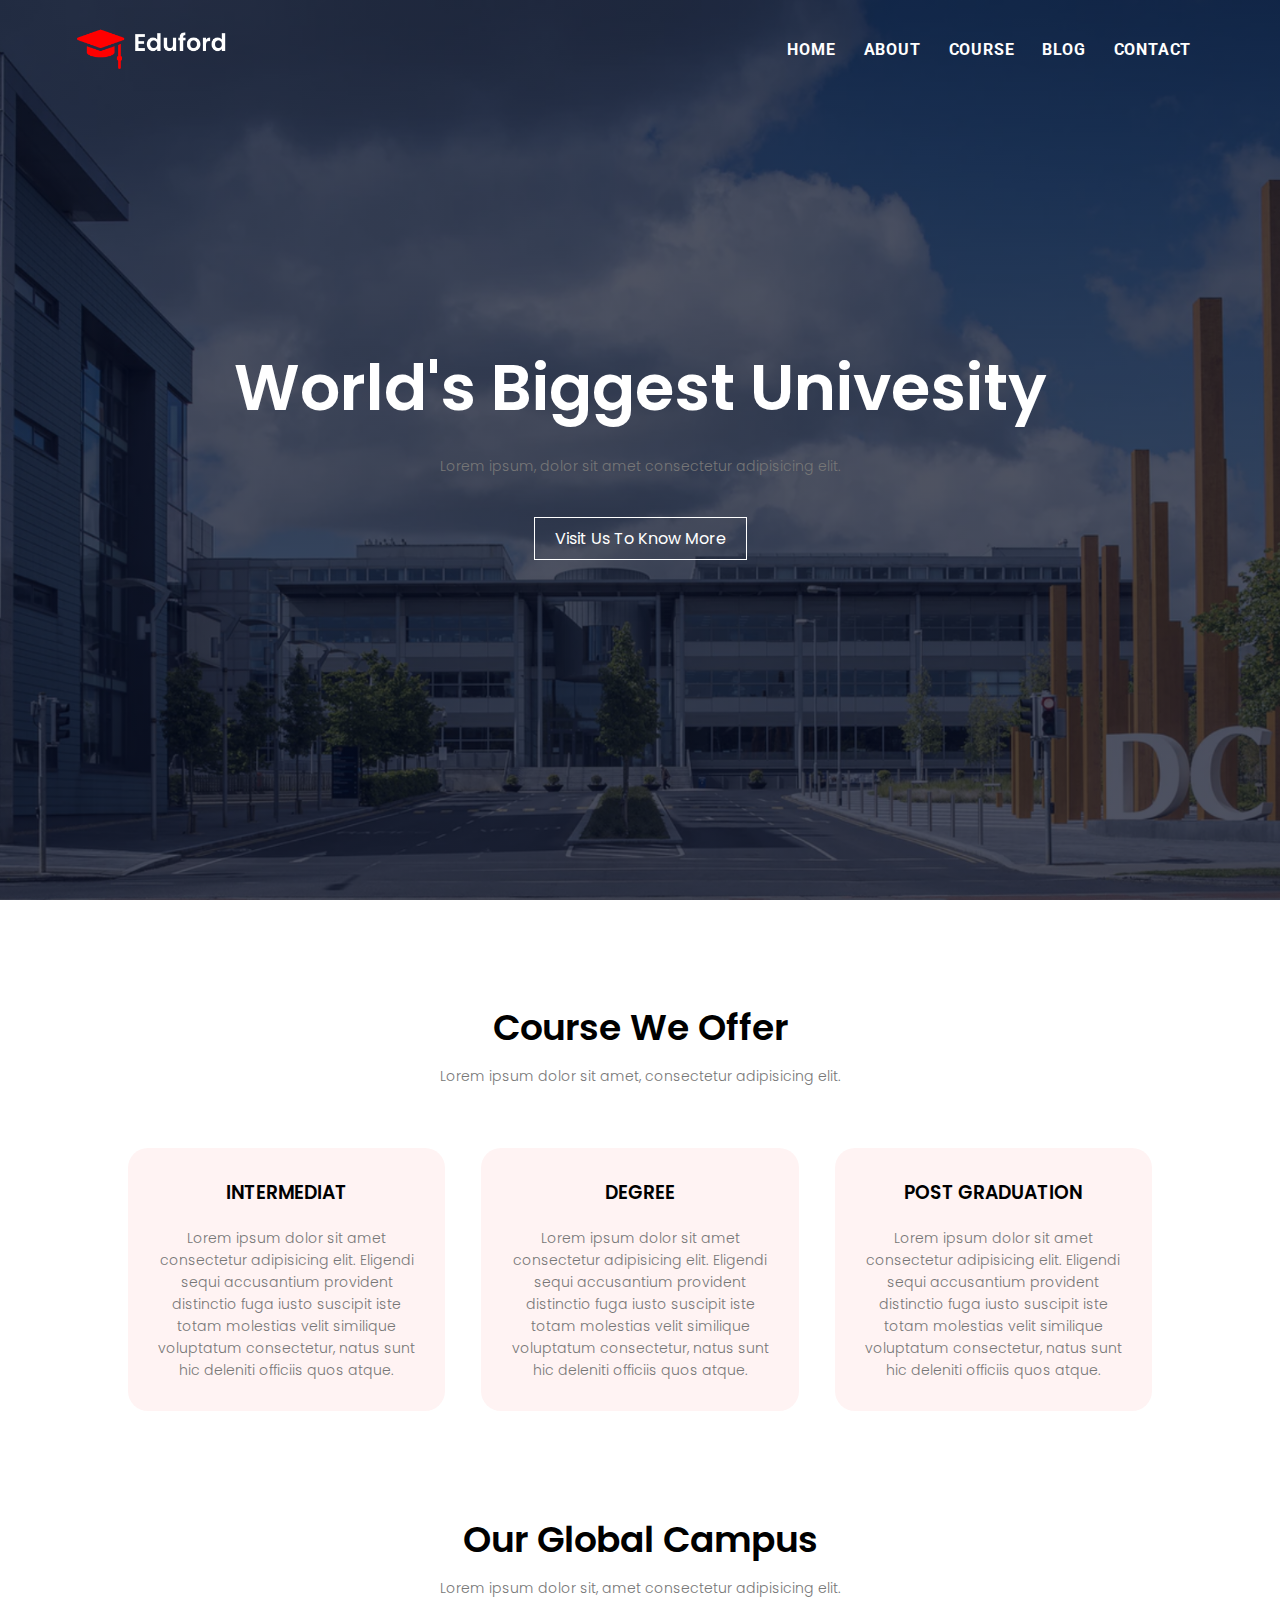
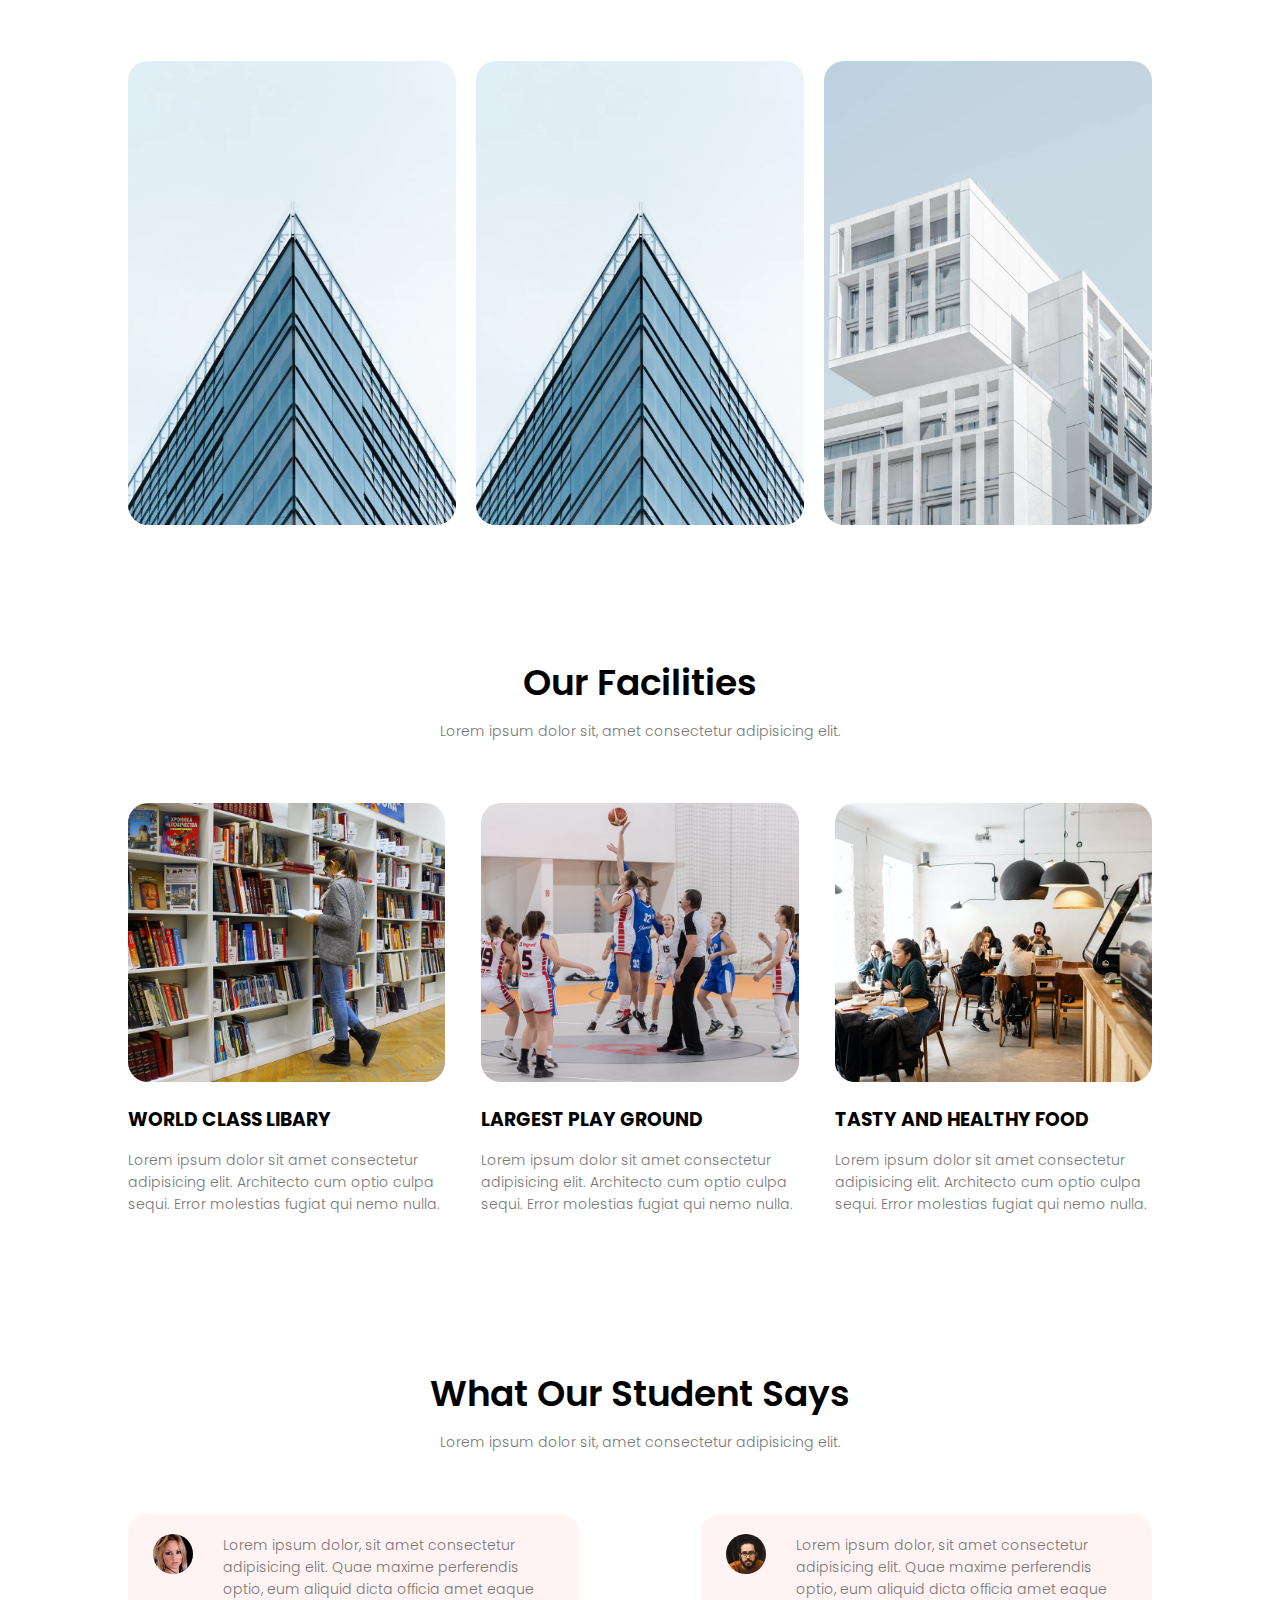
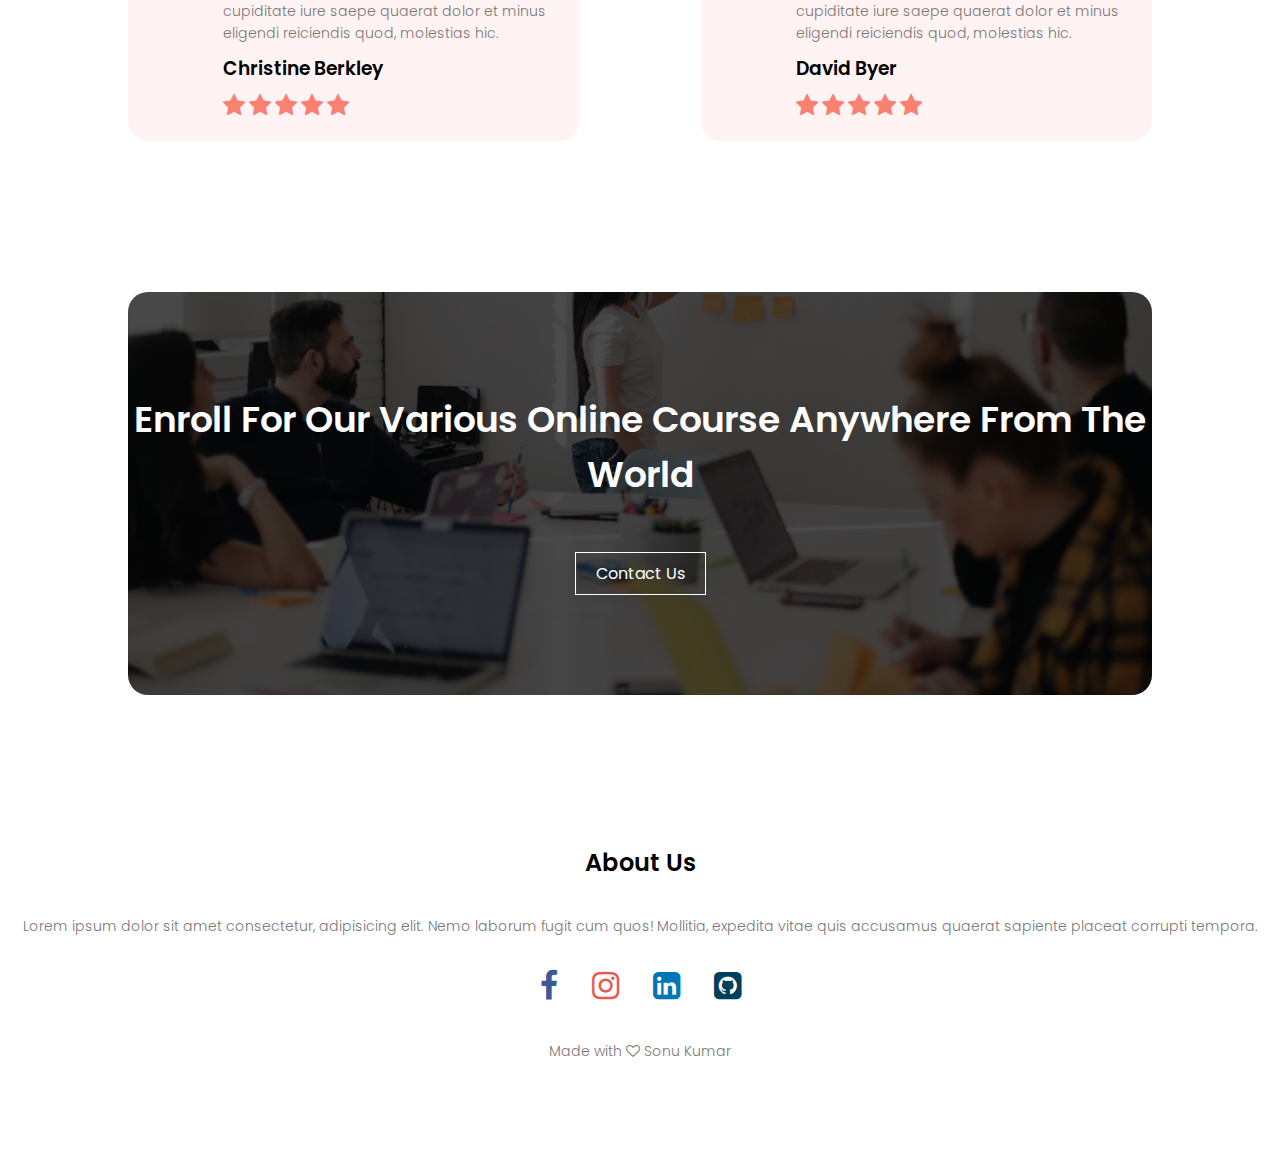
<file: index.html>
<!DOCTYPE html>
<html lang="en">

<head>
    <meta charset="UTF-8">
    <meta http-equiv="X-UA-Compatible" content="IE=edge">
    <meta name="viewport" content="width=device-width, initial-scale=1.0">
    <title>Univesity Website</title>
    <link rel="stylesheet" type="text/css" href="css/style.css">
    <link rel="stylesheet" href="https://cdnjs.cloudflare.com/ajax/libs/font-awesome/4.7.0/css/font-awesome.min.css">
</head>

<body>
    <section id="header">
        <nav>
            <div class="logo">
                <a href="index.html"><img src="./image/logo.png" alt=""> </a>
            </div>
            <div class="nav_links" id="nav_Links">
                <i class="fa fa-times" onclick="hideMenu()"></i>
                <ul>
                    <li> <a href="index.html">Home</a></li>
                    <li> <a href="about.html">About</a></li>
                    <li> <a href="course.html">Course</a></li>
                    <li> <a href="blog.html">Blog</a></li>
                    <li> <a href="contact.html">Contact</a></li>
                </ul>
            </div>
            <i class="fa fa-bars" onclick="showMenu()"></i>
        </nav>
        <div class="text_box">
            <h1>World's Biggest Univesity</h1>
            <p>Lorem ipsum, dolor sit amet consectetur adipisicing elit.</p>
            <a href="#" class="hero_btn">Visit Us To Know More</a>
        </div>
    </section>

    <!-------------- Course Section --------------------------------------->
    <section id="course">
        <h1>Course We Offer</h1>
        <p>Lorem ipsum dolor sit amet, consectetur adipisicing elit.</p>
        <div class="row">
            <div class="course_col">
                <h3>Intermediat</h3>
                <p>Lorem ipsum dolor sit amet consectetur adipisicing elit. Eligendi sequi accusantium provident
                    distinctio fuga iusto suscipit iste totam molestias velit similique voluptatum consectetur, natus
                    sunt hic deleniti officiis quos atque.</p>
            </div>
            <div class="course_col">
                <h3>Degree</h3>
                <p>Lorem ipsum dolor sit amet consectetur adipisicing elit. Eligendi sequi accusantium provident
                    distinctio fuga iusto suscipit iste totam molestias velit similique voluptatum consectetur, natus
                    sunt hic deleniti officiis quos atque.</p>
            </div>
            <div class="course_col">
                <h3>Post Graduation</h3>
                <p>Lorem ipsum dolor sit amet consectetur adipisicing elit. Eligendi sequi accusantium provident
                    distinctio fuga iusto suscipit iste totam molestias velit similique voluptatum consectetur, natus
                    sunt hic deleniti officiis quos atque.</p>
            </div>
        </div>
    </section>

    <!-------------------Campus------------------------------------------------->
    <section id="campus">
        <h1>Our Global Campus</h1>
        <p>Lorem ipsum dolor sit, amet consectetur adipisicing elit.</p>
        <div class="row">
            <div class="campus_col">
                <img src="./image/london.png" alt="">
                <div class="layer">
                    <h3>London</h3>
                    <p>Lorem ipsum dolor sit, amet consectetur adipisicing elit.</p>
                </div>
            </div>
            <div class="campus_col">
                <img src="./image/london.png" alt="">
                <div class="layer">
                    <h3>New York</h3>
                    <p>Lorem ipsum dolor sit, amet consectetur adipisicing elit.</p>
                </div>
            </div>
            <div class="campus_col">
                <img src="./image/washington.png" alt="">
                <div class="layer">
                    <h3>Washington</h3>
                    <p>Lorem ipsum dolor sit, amet consectetur adipisicing elit.</p>
                </div>
            </div>
        </div>
    </section>

    <!-----------------Facilities Section ---------------------------------------->
    <section id="facilities">
        <h1>Our Facilities</h1>
        <p>Lorem ipsum dolor sit, amet consectetur adipisicing elit.</p>
        <div class="row">
            <div class="facilities_col">
                <img src="./image/library.png" alt="">
                <h3>World Class Libary</h3>
                <p>Lorem ipsum dolor sit amet consectetur adipisicing elit. Architecto cum optio culpa sequi. Error
                    molestias fugiat qui nemo nulla.</p>
            </div>
            <div class="facilities_col">
                <img src="./image/basketball.png" alt="">
                <h3>Largest Play Ground</h3>
                <p>Lorem ipsum dolor sit amet consectetur adipisicing elit. Architecto cum optio culpa sequi. Error
                    molestias fugiat qui nemo nulla.</p>
            </div>
            <div class="facilities_col">
                <img src="./image/cafeteria.png" alt="">
                <h3>Tasty and Healthy Food</h3>
                <p>Lorem ipsum dolor sit amet consectetur adipisicing elit. Architecto cum optio culpa sequi.
                    Error
                    molestias fugiat qui nemo nulla.</p>
            </div>
        </div>
    </section>

    <!------------------ Testimonials ---------------------------------------------->
    <section id="testimonials">
        <h1>What Our Student Says</h1>
        <p>Lorem ipsum dolor sit, amet consectetur adipisicing elit.</p>
        <div class="row">
            <div class="testimonial_col">
                <img src="./image/user1.jpg" alt="">
                <div>
                    <p>Lorem ipsum dolor, sit amet consectetur adipisicing elit. Quae maxime perferendis optio, eum
                        aliquid dicta officia amet eaque cupiditate iure saepe quaerat dolor et minus eligendi
                        reiciendis quod, molestias hic.</p>
                    <h3>Christine Berkley</h3>
                    <i class="fa fa-star"></i>
                    <i class="fa fa-star"></i>
                    <i class="fa fa-star"></i>
                    <i class="fa fa-star"></i>
                    <i class="fa fa-star"></i>
                </div>
            </div>
            <div class="testimonial_col">
                <img src="./image/user2.jpg" alt="">
                <div>
                    <p>Lorem ipsum dolor, sit amet consectetur adipisicing elit. Quae maxime perferendis optio, eum
                        aliquid dicta officia amet eaque cupiditate iure saepe quaerat dolor et minus eligendi
                        reiciendis quod, molestias hic.</p>
                    <h3>David Byer</h3>
                    <i class="fa fa-star"></i>
                    <i class="fa fa-star"></i>
                    <i class="fa fa-star"></i>
                    <i class="fa fa-star"></i>
                    <i class="fa fa-star"></i>
                </div>
            </div>
        </div>
    </section>
    <!---------------- Call to Action --------------------------->
    <section id="cta">
        <h1>Enroll For Our Various Online Course Anywhere From The World</h1>
        <a class="hero_btn" href="">Contact Us</a>
    </section>

    <!--------------- Footer Section ----------------------------->
    <section id="footer">
        <h4>About Us</h4>
        <p>Lorem ipsum dolor sit amet consectetur, adipisicing elit. Nemo laborum fugit cum quos! Mollitia, expedita
            vitae quis accusamus quaerat sapiente placeat corrupti tempora.</p>
        <div class="icon">
            <a href="#"><i class="fa fa-facebook"></i></a>
            <a href="#"><i class="fa fa-instagram"></i></a>
            <a href="#"><i class="fa fa-linkedin-square"></i></a>
            <a href="#"><i class="fa fa-github-square"></i></a>
        </div>
        <p>Made with <i class="fa fa-heart-o"></i> Sonu Kumar </p>
    </section>
    <!----------------JavaScript for Toggle Menu---------------------------->
    <script>
        var nav_Links = document.getElementById("nav_Links")
        function showMenu() {
            nav_Links.style.right = "0"
        }
        function hideMenu() {
            nav_Links.style.right = "-200px"
        }
    </script>
</body>

</html>
</file>
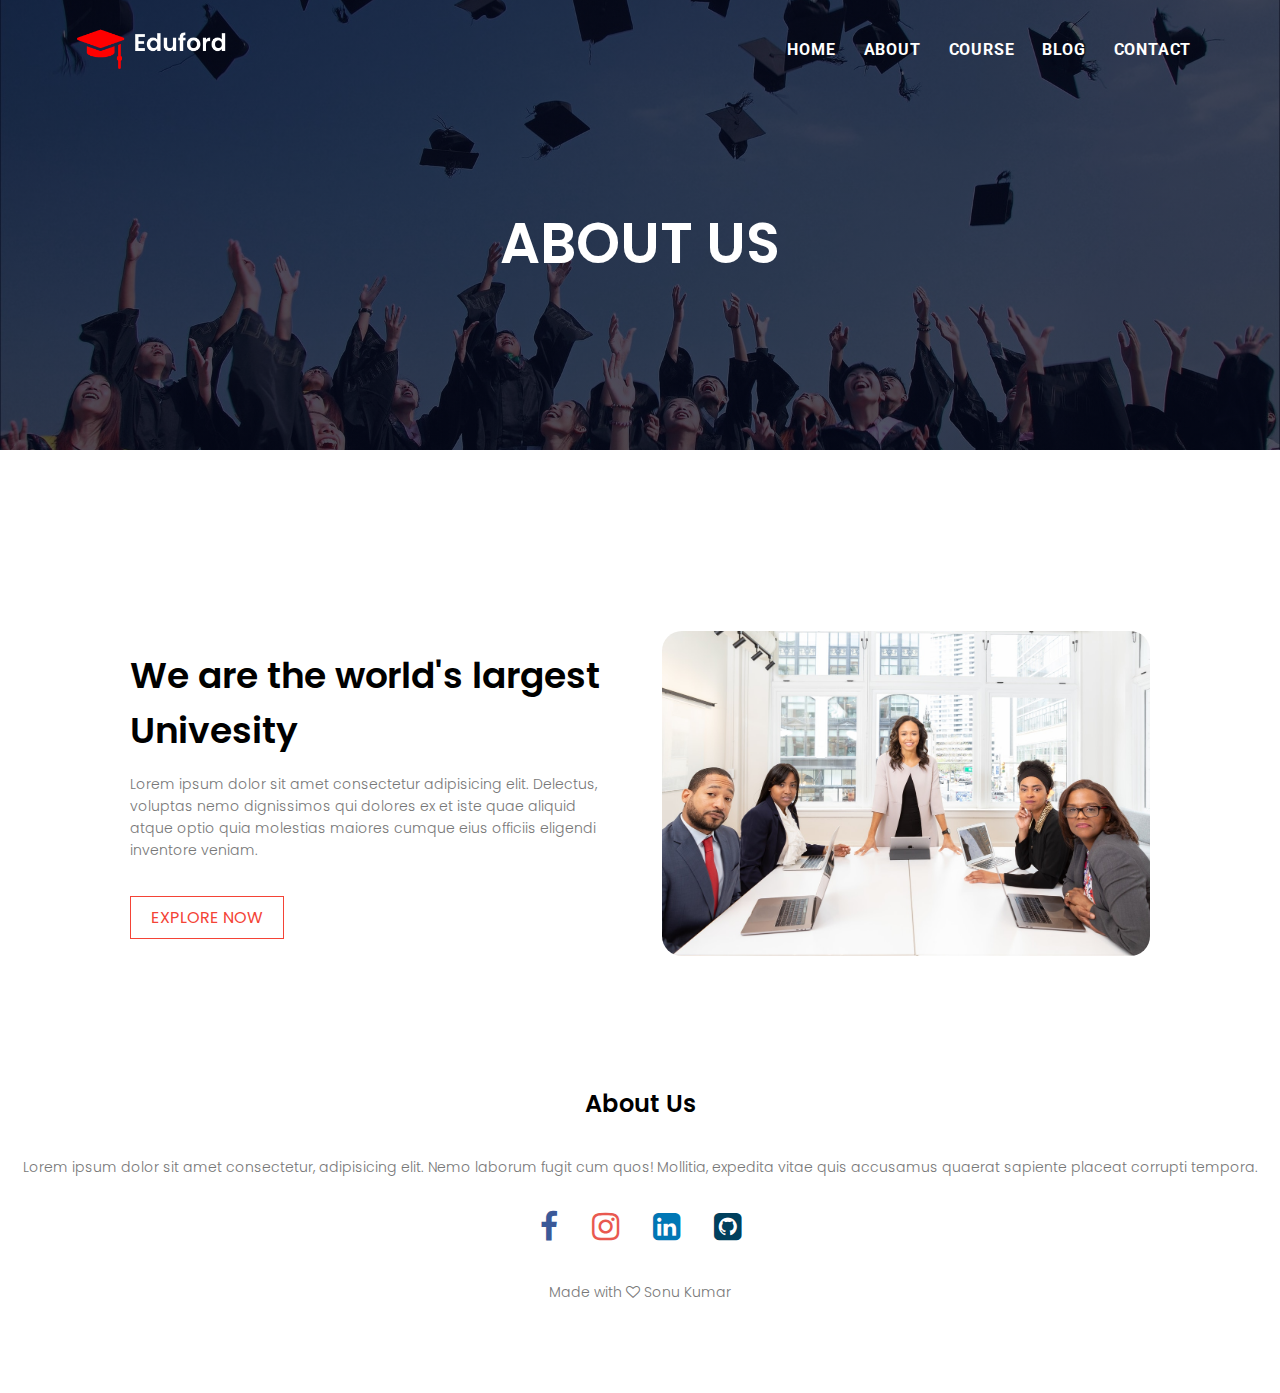
<file: about.html>
<!DOCTYPE html>
<html lang="en">

<head>
    <meta charset="UTF-8">
    <meta http-equiv="X-UA-Compatible" content="IE=edge">
    <meta name="viewport" content="width=device-width, initial-scale=1.0">
    <title>Univesity Website</title>
    <link rel="stylesheet" type="text/css" href="css/style.css">
    <link rel="stylesheet" href="https://cdnjs.cloudflare.com/ajax/libs/font-awesome/4.7.0/css/font-awesome.min.css">
</head>

<body>
    <section id="sub_header">
        <nav>
            <div class="logo">
                <a href="index.html"><img src="./image/logo.png" alt=""> </a>
            </div>
            <div class="nav_links" id="nav_Links">
                <i class="fa fa-times" onclick="hideMenu()"></i>
                <ul>
                    <li> <a href="index.html">Home</a></li>
                    <li> <a href="about.html">About</a></li>
                    <li> <a href="course.html">Course</a></li>
                    <li> <a href="blog.html">Blog</a></li>
                    <li> <a href="contact.html">Contact</a></li>
                </ul>
            </div>
            <i class="fa fa-bars" onclick="showMenu()"></i>
        </nav>
        <h1>About Us</h1>
    </section>

    <!----------------- About us Content ------------------------>
    <section id="about_us">
        <div class="row">
            <div class="about_col">
                <h1>We are the world's largest Univesity</h1>
                <p>Lorem ipsum dolor sit amet consectetur adipisicing elit. Delectus, voluptas nemo dignissimos qui
                    dolores ex et iste quae aliquid atque optio quia molestias maiores cumque eius officiis eligendi
                    inventore veniam.</p>
                    <a class="hero_btn red_btn " href="" >Explore Now</a>
            </div>
            <div class="about_col">
            <img src="./image/about.jpg" alt="" >
            </div>
        </div>
    </section>

    <!--------------- Footer Section ----------------------------->
    <section id="footer">
        <h4>About Us</h4>
        <p>Lorem ipsum dolor sit amet consectetur, adipisicing elit. Nemo laborum fugit cum quos! Mollitia, expedita
            vitae quis accusamus quaerat sapiente placeat corrupti tempora.</p>
        <div class="icon">
            <a href="#"><i class="fa fa-facebook"></i></a>
            <a href="#"><i class="fa fa-instagram"></i></a>
            <a href="#"><i class="fa fa-linkedin-square"></i></a>
            <a href="#"><i class="fa fa-github-square"></i></a>
        </div>
        <p>Made with <i class="fa fa-heart-o"></i> Sonu Kumar </p>
    </section>
    <!----------------JavaScript for Toggle Menu---------------------------->
    <script>
        var nav_Links = document.getElementById("nav_Links")
        function showMenu() {
            nav_Links.style.right = "0"
        }
        function hideMenu() {
            nav_Links.style.right = "-200px"
        }
    </script>
</body>

</html>
</file>
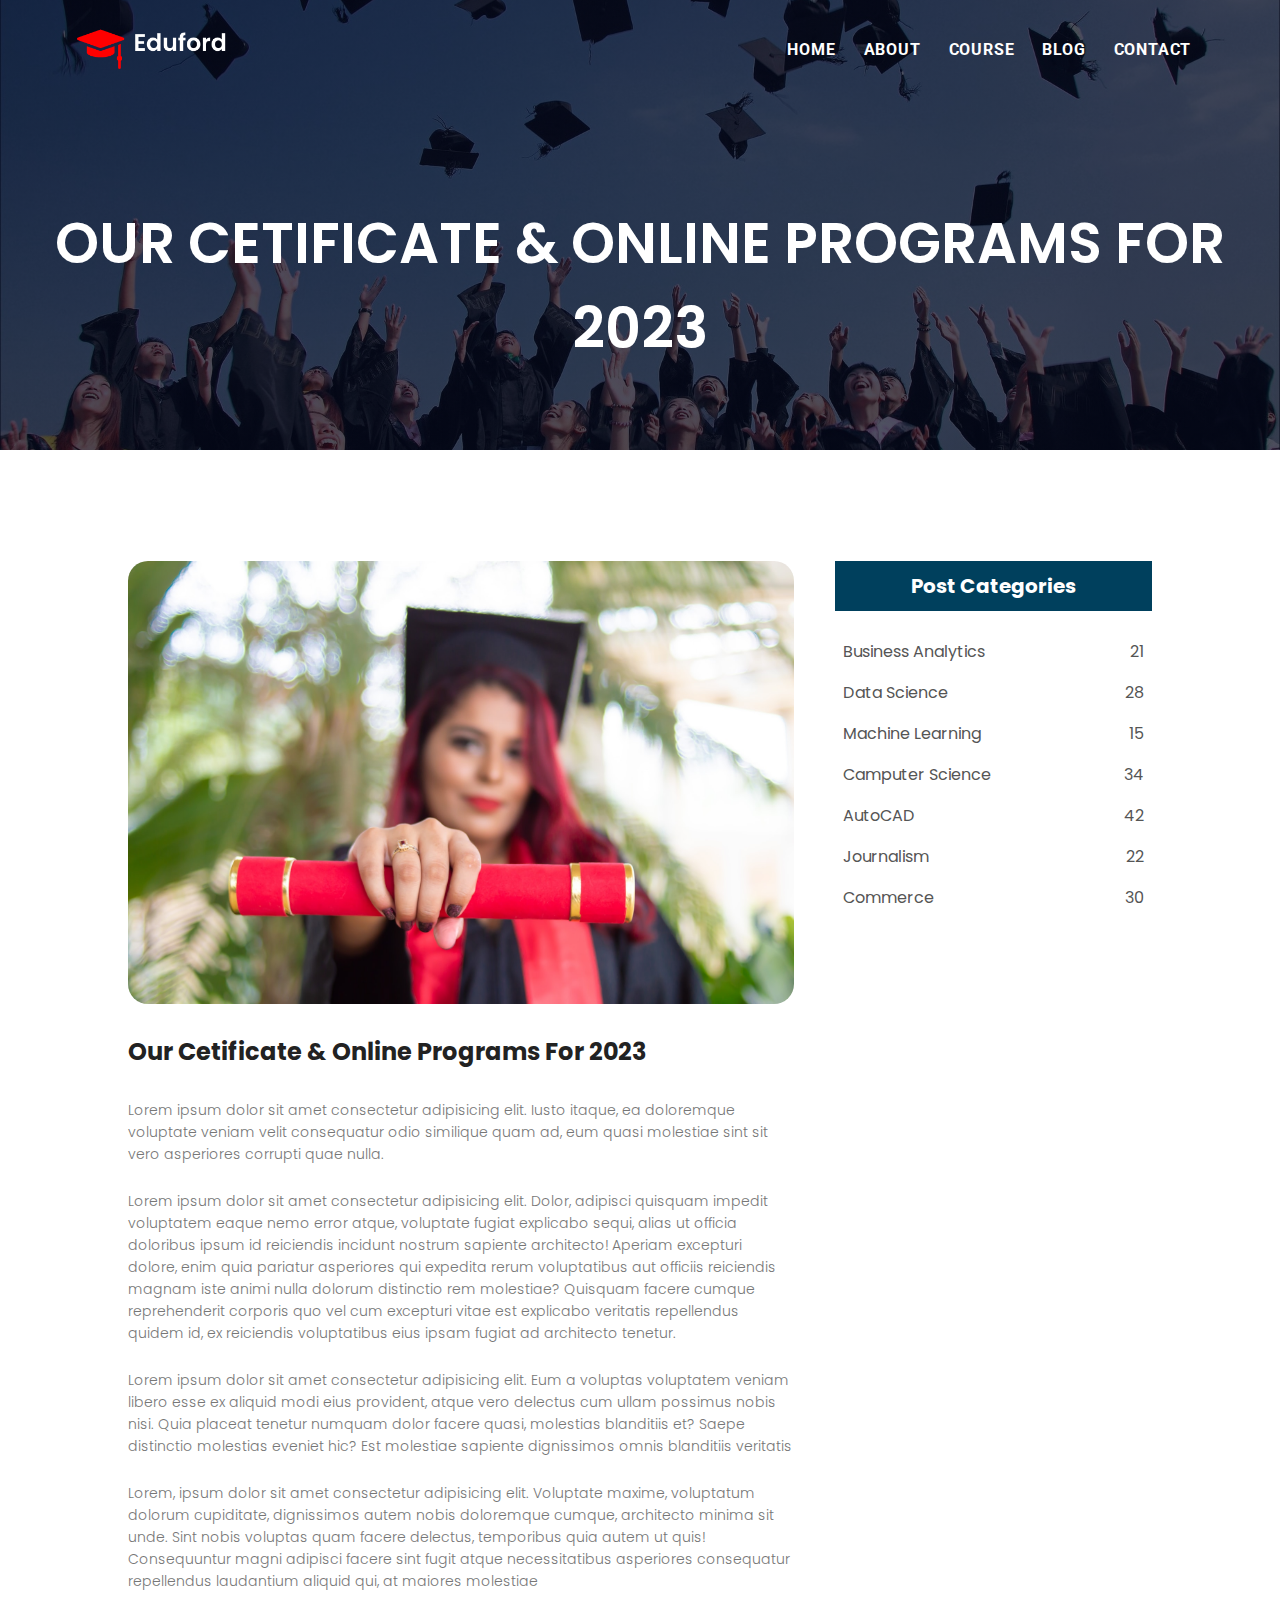
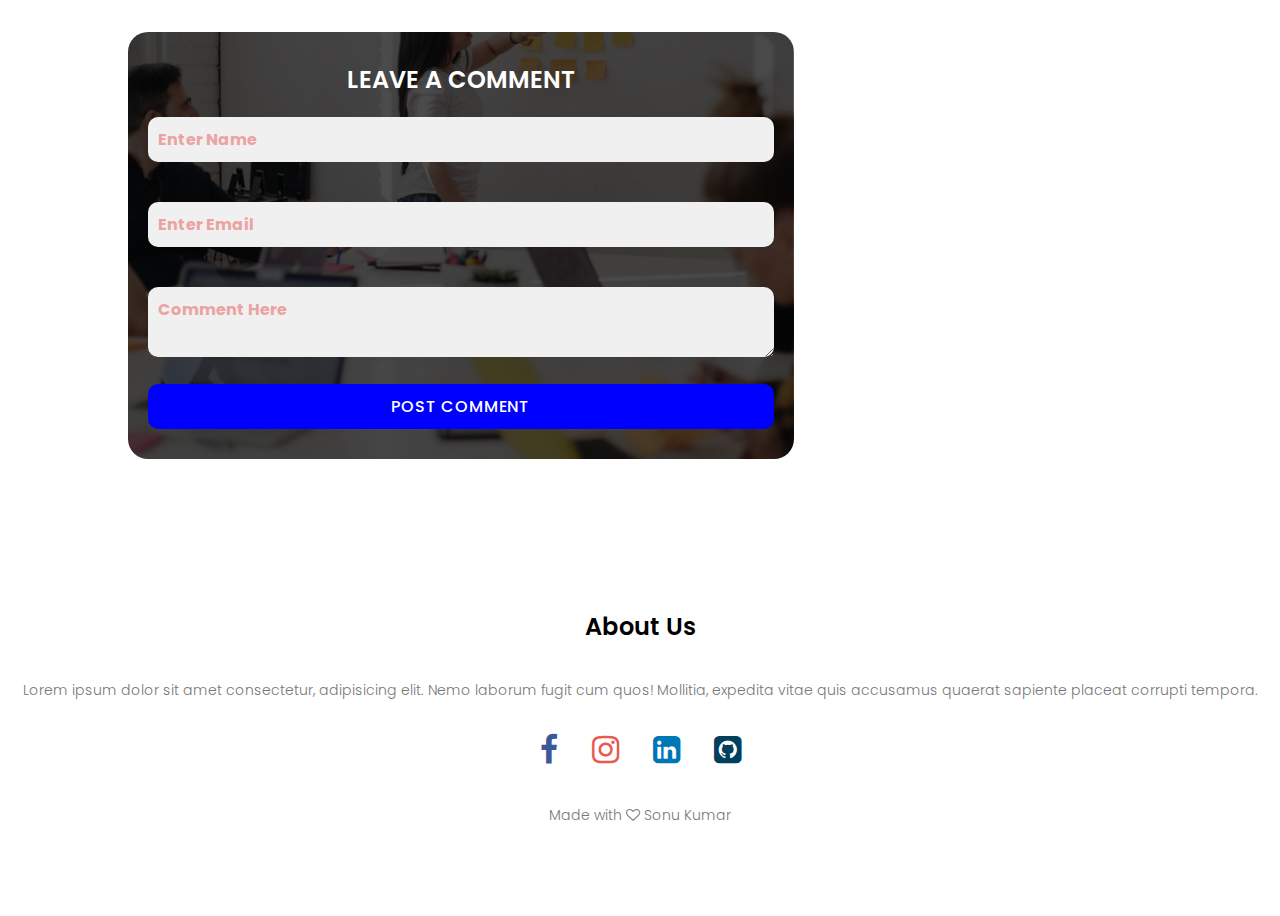
<file: blog.html>
<!DOCTYPE html>
<html lang="en">
<head>
    <meta charset="UTF-8">
    <meta http-equiv="X-UA-Compatible" content="IE=edge">
    <meta name="viewport" content="width=device-width, initial-scale=1.0">
    <title>Univesity Website</title>
    <link rel="stylesheet" type="text/css" href="css/style.css">
    <link rel="stylesheet" href="https://cdnjs.cloudflare.com/ajax/libs/font-awesome/4.7.0/css/font-awesome.min.css">
</head>

<body>
    <section id="sub_header">
        <nav>
            <div class="logo">
                <a href="index.html"><img src="./image/logo.png" alt=""> </a>
            </div>
            <div class="nav_links" id="nav_Links">
                <i class="fa fa-times" onclick="hideMenu()"></i>
                <ul>
                    <li> <a href="index.html">Home</a></li>
                    <li> <a href="about.html">About</a></li>
                    <li> <a href="course.html">Course</a></li>
                    <li> <a href="blog.html">Blog</a></li>
                    <li> <a href="contact.html">Contact</a></li>
                </ul>
            </div>
            <i class="fa fa-bars" onclick="showMenu()"></i>
        </nav>
        <h1>Our cetificate & Online Programs For 2023</h1>
        </div>
    </section>

    <!--------------- Blog page Content ------------------>
    <section id="blog_content">
        <div class="row_box">
            <div class="blog_left">
                <img src="./image/certificate.jpg" alt="">
                <h2>Our Cetificate & Online Programs For 2023</h2>
                <p>Lorem ipsum dolor sit amet consectetur adipisicing elit. Iusto itaque, ea doloremque voluptate veniam
                    velit consequatur odio similique quam ad, eum quasi molestiae sint sit vero asperiores corrupti quae
                    nulla.</p>
                <br>
                <p>Lorem ipsum dolor sit amet consectetur adipisicing elit. Dolor, adipisci quisquam impedit voluptatem
                    eaque nemo error atque, voluptate fugiat explicabo sequi, alias ut officia doloribus ipsum id
                    reiciendis incidunt nostrum sapiente architecto! Aperiam excepturi dolore, enim quia pariatur
                    asperiores qui expedita rerum voluptatibus aut officiis reiciendis magnam iste animi nulla dolorum
                    distinctio rem molestiae? Quisquam facere cumque reprehenderit corporis quo vel cum excepturi vitae
                    est explicabo veritatis repellendus quidem id, ex reiciendis voluptatibus eius ipsam fugiat ad
                    architecto tenetur.</p>
                <br>
                <p>Lorem ipsum dolor sit amet consectetur adipisicing elit. Eum a voluptas voluptatem veniam libero esse
                    ex aliquid modi eius provident, atque vero delectus cum ullam possimus nobis nisi. Quia placeat
                    tenetur numquam dolor facere quasi, molestias blanditiis et? Saepe distinctio molestias eveniet hic?
                    Est molestiae sapiente dignissimos omnis blanditiis veritatis</p>
                <br>
                <p>Lorem, ipsum dolor sit amet consectetur adipisicing elit. Voluptate maxime, voluptatum dolorum
                    cupiditate, dignissimos autem nobis doloremque cumque, architecto minima sit unde. Sint nobis
                    voluptas quam facere delectus, temporibus quia autem ut quis! Consequuntur magni adipisci facere
                    sint fugit atque necessitatibus asperiores consequatur repellendus laudantium aliquid qui, at
                    maiores molestiae</p>
                <div class="comment_box">
                    <h3>Leave a Comment</h3>
                    <form class="comment_form" action="" method="post" autocomplete="off">
                        <input type="text" name="Fname" placeholder="Enter Name" />
                        <input type="email" name="email" placeholder="Enter Email" />
                        <textarea row="5" placeholder="Comment Here"></textarea>
                        <button class="btn" type="submit">Post Comment</button>
                    </form>
                </div>
            </div>
            <div class="blog_right">
                <h3>Post Categories</h3>
                <div>
                    <span>Business Analytics</span>
                    <span>21</span>
                </div>
                <div>
                    <span>Data Science</span>
                    <span>28</span>
                </div>
                <div>
                    <span>Machine Learning</span>
                    <span>15</span>
                </div>
                <div>
                    <span>Camputer Science</span>
                    <span>34</span>
                </div>
                <div>
                    <span>AutoCAD</span>
                    <span>42</span>
                </div>
                <div>
                    <span>Journalism</span>
                    <span>22</span>
                </div>
                <div>
                    <span>Commerce</span>
                    <span>30</span>
                </div>
            </div>
        </div>
    </section>

    <!--------------- Footer Section ----------------------------->
    <section id="footer">
        <h4>About Us</h4>
        <p>Lorem ipsum dolor sit amet consectetur, adipisicing elit. Nemo laborum fugit cum quos! Mollitia, expedita
            vitae quis accusamus quaerat sapiente placeat corrupti tempora.</p>
        <div class="icon">
            <a href="#"><i class="fa fa-facebook"></i></a>
            <a href="#"><i class="fa fa-instagram"></i></a>
            <a href="#"><i class="fa fa-linkedin-square"></i></a>
            <a href="#"><i class="fa fa-github-square"></i></a>
        </div>
        <p>Made with <i class="fa fa-heart-o"></i> Sonu Kumar </p>
    </section>
    <!----------------JavaScript for Toggle Menu---------------------------->
    <script>
        var nav_Links = document.getElementById("nav_Links")
        function showMenu() {
            nav_Links.style.right = "0"
        }
        function hideMenu() {
            nav_Links.style.right = "-200px"
        }
    </script>
</body>

</html>
</file>
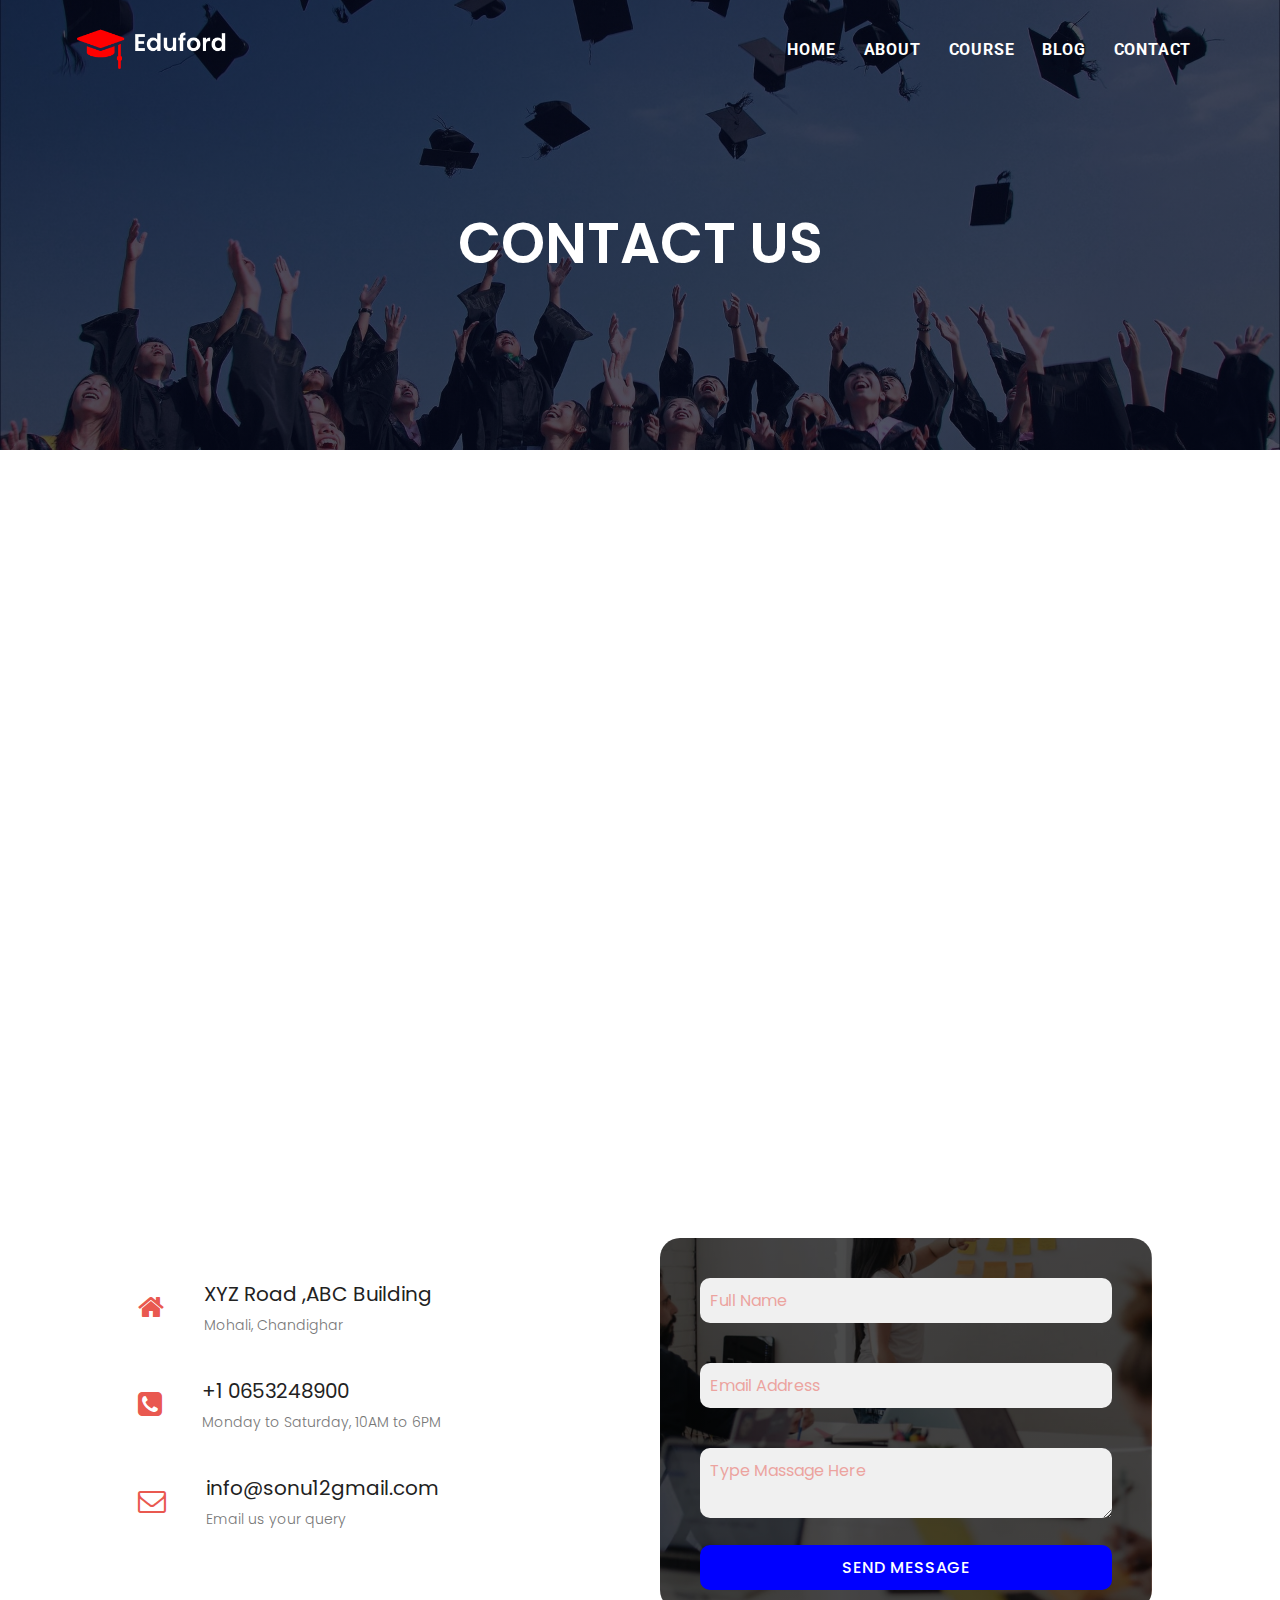
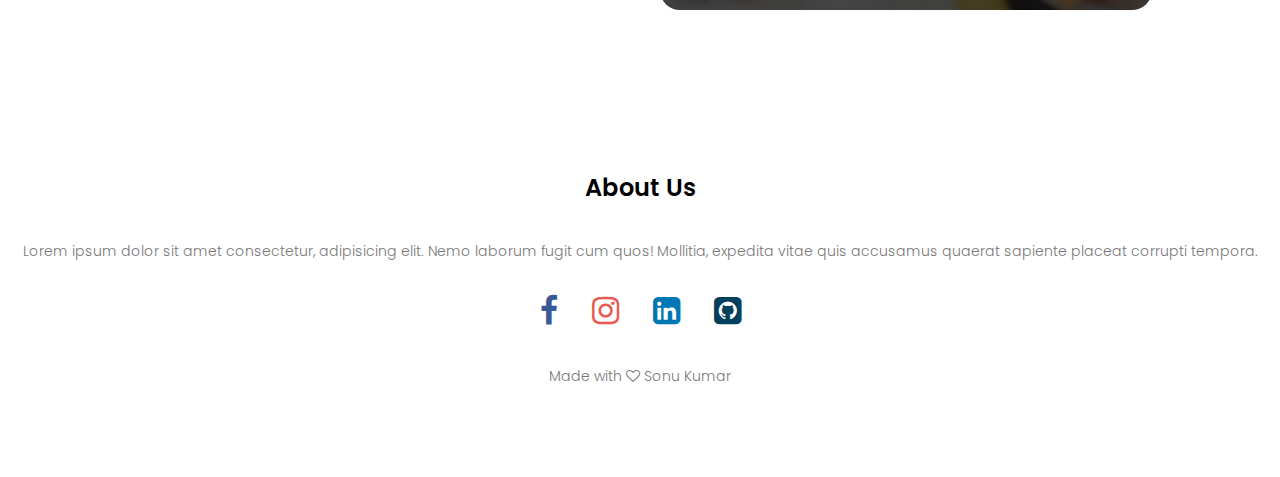
<file: contact.html>
<!DOCTYPE html>
<html lang="en">

<head>
    <meta charset="UTF-8">
    <meta http-equiv="X-UA-Compatible" content="IE=edge">
    <meta name="viewport" content="width=device-width, initial-scale=1.0">
    <title>Univesity Website</title>
    <link rel="stylesheet" type="text/css" href="css/style.css">
    <link rel="stylesheet" href="https://cdnjs.cloudflare.com/ajax/libs/font-awesome/4.7.0/css/font-awesome.min.css">
</head>

<body>
    <section id="sub_header">
        <nav>
            <div class="logo">
                <a href="index.html"><img src="./image/logo.png" alt=""> </a>
            </div>
            <div class="nav_links" id="nav_Links">
                <i class="fa fa-times" onclick="hideMenu()"></i>
                <ul>
                    <li> <a href="index.html">Home</a></li>
                    <li> <a href="about.html">About</a></li>
                    <li> <a href="course.html">Course</a></li>
                    <li> <a href="blog.html">Blog</a></li>
                    <li> <a href="contact.html">Contact</a></li>
                </ul>
            </div>
            <i class="fa fa-bars" onclick="showMenu()"></i>
        </nav>
        <h1>Contact Us</h1>
    </section>

    <!----------------- Contact Us Content ------------------------>
    <section id="location">
        <iframe
            src="https://www.google.com/maps/embed?pb=!1m18!1m12!1m3!1d3430.1954982652737!2d76.70912837532558!3d30.712903974593818!2m3!1f0!2f0!3f0!3m2!1i1024!2i768!4f13.1!3m3!1m2!1s0x390fee601e625731%3A0xc6b5ea822d05a350!2sHE-288%2C%20Phase%205%2C%20Sector%2059%2C%20Sahibzada%20Ajit%20Singh%20Nagar%2C%20Punjab%20160059!5e0!3m2!1sen!2sin!4v1682087525809!5m2!1sen!2sin"
            width="600" height="450" style="border:0;" allowfullscreen="" loading="lazy"
            referrerpolicy="no-referrer-when-downgrade"></iframe>
    </section>

    <section id="contact_us">
        <div class="row">
            <div class="contact_col">
                <div>
                    <i class="fa fa-home"></i>
                    <span>
                        <h5>XYZ Road ,ABC Building</h5>
                        <p> Mohali, Chandighar</p>
                    </span>
                </div>
                <div>
                    <i class="fa fa-phone-square"></i>
                    <span>
                        <h5>+1 0653248900</h5>
                        <p>Monday to Saturday, 10AM to 6PM</p>
                    </span>
                </div>
                <div>
                    <i class="fa fa-envelope-o"></i>
                    <span>
                        <h5>info@sonu12gmail.com</h5>
                        <p>Email us your query</p>
                    </span>
                </div>
            </div>
            <div class="contact_col contact_right">
                <form  action="" method="post" autocomplete="off">
                    <input type="text" name="Fname" placeholder="Full Name" required="required" />
                    <input type="email" name="email" placeholder="Email Address" required="required" />
                    <textarea row="5"  name="Massage" placeholder="Type Massage Here" required="required"></textarea>
                    <button class="btn" type="submit">Send Message</button>
                </form>
            </div>
        </div>
    </section>

    <!--------------- Footer Section ----------------------------->
    <section id="footer">
        <h4>About Us</h4>
        <p>Lorem ipsum dolor sit amet consectetur, adipisicing elit. Nemo laborum fugit cum quos! Mollitia, expedita
            vitae quis accusamus quaerat sapiente placeat corrupti tempora.</p>
        <div class="icon">
            <a href="#"><i class="fa fa-facebook"></i></a>
            <a href="#"><i class="fa fa-instagram"></i></a>
            <a href="#"><i class="fa fa-linkedin-square"></i></a>
            <a href="#"><i class="fa fa-github-square"></i></a>
        </div>
        <p>Made with <i class="fa fa-heart-o"></i> Sonu Kumar </p>
    </section>
    <!----------------JavaScript for Toggle Menu---------------------------->
    <script>
        var nav_Links = document.getElementById("nav_Links")
        function showMenu() {
            nav_Links.style.right = "0"
        }
        function hideMenu() {
            nav_Links.style.right = "-200px"
        }
    </script>
</body>

</html>
</file>
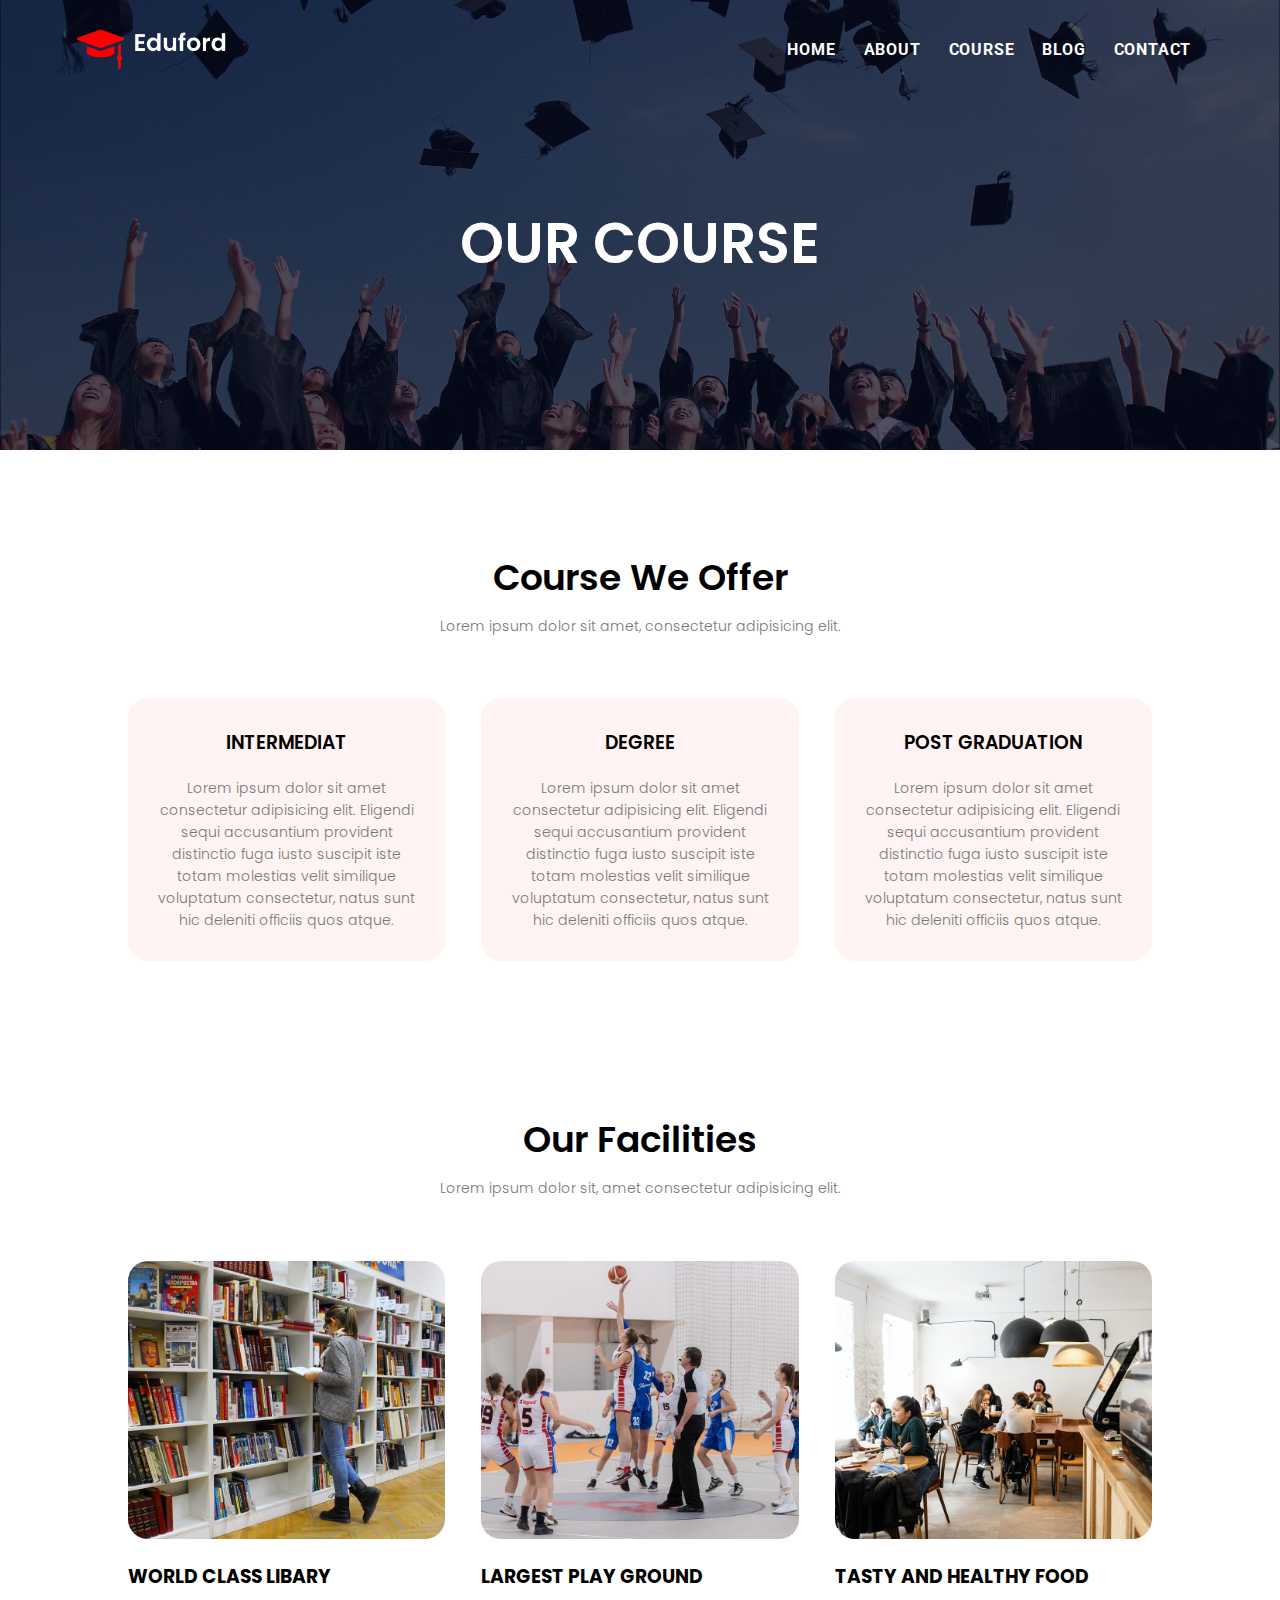
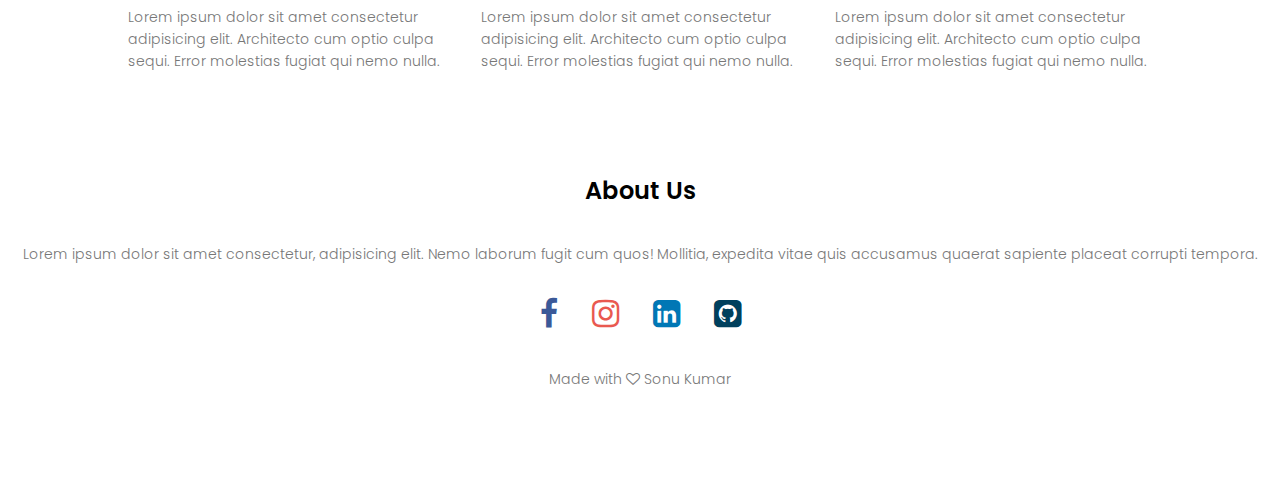
<file: course.html>
<!DOCTYPE html>
<html lang="en">

<head>
    <meta charset="UTF-8">
    <meta http-equiv="X-UA-Compatible" content="IE=edge">
    <meta name="viewport" content="width=device-width, initial-scale=1.0">
    <title>Univesity Website</title>
    <link rel="stylesheet" type="text/css" href="css/style.css">
    <link rel="stylesheet" href="https://cdnjs.cloudflare.com/ajax/libs/font-awesome/4.7.0/css/font-awesome.min.css">
</head>

<body>
    <section id="sub_header">
        <nav>
            <div class="logo">
                <a href="index.html"><img src="./image/logo.png" alt=""> </a>
            </div>
            <div class="nav_links" id="nav_Links">
                <i class="fa fa-times" onclick="hideMenu()"></i>
                <ul>
                    <li> <a href="index.html">Home</a></li>
                    <li> <a href="about.html">About</a></li>
                    <li> <a href="course.html">Course</a></li>
                    <li> <a href="blog.html">Blog</a></li>
                    <li> <a href="contact.html">Contact</a></li>
                </ul>
            </div>
            <i class="fa fa-bars" onclick="showMenu()"></i>
        </nav>
        <h1> Our Course </h1>
    </section>

    <!-------------- Course Section --------------------------------------->
    <section id="course">
        <h1>Course We Offer</h1>
        <p>Lorem ipsum dolor sit amet, consectetur adipisicing elit.</p>
        <div class="row">
            <div class="course_col">
                <h3>Intermediat</h3>
                <p>Lorem ipsum dolor sit amet consectetur adipisicing elit. Eligendi sequi accusantium provident
                    distinctio fuga iusto suscipit iste totam molestias velit similique voluptatum consectetur, natus
                    sunt hic deleniti officiis quos atque.</p>
            </div>
            <div class="course_col">
                <h3>Degree</h3>
                <p>Lorem ipsum dolor sit amet consectetur adipisicing elit. Eligendi sequi accusantium provident
                    distinctio fuga iusto suscipit iste totam molestias velit similique voluptatum consectetur, natus
                    sunt hic deleniti officiis quos atque.</p>
            </div>
            <div class="course_col">
                <h3>Post Graduation</h3>
                <p>Lorem ipsum dolor sit amet consectetur adipisicing elit. Eligendi sequi accusantium provident
                    distinctio fuga iusto suscipit iste totam molestias velit similique voluptatum consectetur, natus
                    sunt hic deleniti officiis quos atque.</p>
            </div>
        </div>
    </section>
    <!-----------------Facilities Section ---------------------------------------->
    <section id="facilities">
        <h1>Our Facilities</h1>
        <p>Lorem ipsum dolor sit, amet consectetur adipisicing elit.</p>
        <div class="row">
            <div class="facilities_col">
                <img src="./image/library.png" alt="">
                <h3>World Class Libary</h3>
                <p>Lorem ipsum dolor sit amet consectetur adipisicing elit. Architecto cum optio culpa sequi. Error
                    molestias fugiat qui nemo nulla.</p>
            </div>
            <div class="facilities_col">
                <img src="./image/basketball.png" alt="">
                <h3>Largest Play Ground</h3>
                <p>Lorem ipsum dolor sit amet consectetur adipisicing elit. Architecto cum optio culpa sequi. Error
                    molestias fugiat qui nemo nulla.</p>
            </div>
            <div class="facilities_col">
                <img src="./image/cafeteria.png" alt="">
                <h3>Tasty and Healthy Food</h3>
                <p>Lorem ipsum dolor sit amet consectetur adipisicing elit. Architecto cum optio culpa sequi.
                    Error
                    molestias fugiat qui nemo nulla.</p>
            </div>
        </div>
    </section>
    <!--------------- Footer Section ----------------------------->
    <section id="footer">
        <h4>About Us</h4>
        <p>Lorem ipsum dolor sit amet consectetur, adipisicing elit. Nemo laborum fugit cum quos! Mollitia, expedita
            vitae quis accusamus quaerat sapiente placeat corrupti tempora.</p>
        <div class="icon">
            <a href="#"><i class="fa fa-facebook"></i></a>
            <a href="#"><i class="fa fa-instagram"></i></a>
            <a href="#"><i class="fa fa-linkedin-square"></i></a>
            <a href="#"><i class="fa fa-github-square"></i></a>
        </div>
        <p>Made with <i class="fa fa-heart-o"></i> Sonu Kumar </p>
    </section>
    <!----------------JavaScript for Toggle Menu---------------------------->
    <script>
        var nav_Links = document.getElementById("nav_Links")
        function showMenu() {
            nav_Links.style.right = "0"
        }
        function hideMenu() {
            nav_Links.style.right = "-200px"
        }
    </script>
</body>

</html>
</file>
<file: css/style.css>
@import url('https://fonts.googleapis.com/css2?family=Poppins:wght@400;600;700&family=Roboto:wght@400;500;700&display=swap');

*,
html,
body {
    margin: 0;
    padding: 0;
    box-sizing: border-box;
    font-family: 'Poppins', sans-serif;
}
#header {
    position: relative;
    width: 100%;
    min-height: 100vh;
    background-image:linear-gradient(rgba(4, 9, 30, 0.7), rgba(4, 9, 30, 0.7)),url(../image/banner.png);
    background-position: center;
    background-size: cover;
}
nav {
    display: flex;
    align-items: center;
    justify-content: space-between;
    padding: 2% 6%;
}

nav .logo a img {
    width: 150px;
}

nav .nav_links ul li {
    position: relative;
    display: inline-block;
    padding: 8px 12px;
    list-style: none;
}

nav .nav_links ul li a {
    text-decoration: none;
    text-transform: uppercase;
    font-family: 'Roboto', sans-serif;
    font-size: 16px;
    font-weight: 700;
    letter-spacing: 0.05em;
    ;
    color: #fff;

}

 nav .fa{
    display:none;
 }

nav .nav_links ul li::after {
    content: '';
    width: 0%;
    height: 2px;
    display: block;
    margin: auto;
    background: #6495ED;
    transition: 0.5s ease;
}

nav .nav_links ul li:hover::after {
    width: 100%
}

.text_box {
    width: 90%;
    position: absolute;
    top: 50%;
    left: 50%;
    text-align: center;
    color: #fff;
    transform: translate(-50%, -50%);
}

.text_box h1 {
    font-size: 64px;
}

.text_box p {
    margin: 10px 0px 20px;
    font-size: 14px;

}

.hero_btn {
    position: relative;
    display: inline-block;
    text-decoration: none;
    color: #fff;
    border: 1px solid #fff;
    background: transparent;
    padding: 8px 20px;
    font-size: 16px;
    text-align: center;
    margin-top: 10px;
}

.hero_btn:hover {
    border: 1px solid #6495ED;
    background: #6495ED;
    transition: 1s;

}
/* Course Section */
#course{
    width:80%;
    margin:auto;
    text-align: center;
    padding-top:100px;
}
 h1{
    font-size:36px;
    font-weight:600;
}
 p{
    color:#777;
    font-size:14px;
    font-weight: 300;
    line-height:22px;
    padding:10px;
   
}
#course h3{
        text-align: center;
        font-weight:600;
        margin:10px 0;
        text-transform: uppercase; 
}
.row{
    display: flex;
    align-items: center;
    justify-content: space-between;
    margin-top:5%;
}
#course .row .course_col{
    flex-basis:31%;
    background: #fff3f3;
    border-radius:20px;
    margin-bottom:5%;
    box-sizing: border-box;
    padding:20px 12px;
    transition: 0.5s;
    
}
.course_col:hover{
    box-shadow:0 0 20px 0px rgba(0,0,0,0.2);
}


/*      Campus Section   */
#campus{
    width:80%;
    margin:auto;
    text-align: center;
    padding-top:50px;
}
#campus .campus_col{
    position: relative;
    flex-basis:32%;
    border-radius:20px;
    margin-bottom:30px;
    overflow: hidden;
}
.campus_col img{
    width:100%;
    display: block;
}
 .campus_col .layer{
 position: absolute;
 top:0;
 left:0;
 width:100%;
 height:100%;
 background:transparent;
 transition:0.5s;
}
.campus_col .layer:hover{
    background:rgba(192, 151, 199,0.7)
}
.layer h3{
    position: absolute;
    width:100%;
    bottom:0;
    left:50%;
    transform:translateX(-50%);
    text-align: center;
    font-weight:600;
    text-transform: uppercase;
    color:#fff;
    font-size:26px;
    opacity:0;
    transition:0.5s;
}
.layer p{
    position: absolute;
    width:100%;
    bottom:0;
    left:50%;
    transform:translateX(-50%);
    color: #fff;
    text-align:start;
    font-size:18px;
    opacity:0;
    transition:0.5s;
}
.campus_col .layer:hover h3{
    bottom:49%;
    opacity:1;
}
.campus_col .layer:hover p{
    bottom:38%;
    opacity:1;
}

/* Facilities Section */
#facilities{
    width:80%;
    margin:auto;
    text-align:center;
    padding-top:100px;
}
.facilities_col{
   flex-basis:31%;
   border-radius:20px;
   margin-bottom:5%;
   text-align:left;
}
.facilities_col img{
    width:100%;
    border-radius:20px;
}
.facilities_col p{
    padding:0;
}
.facilities_col h3{
    margin:16px 0px 15px;
    text-align:left;
    text-transform: uppercase;
}

/*        Testimonials     */

#testimonials{
    width:80%;
    margin: auto;
    padding-top:100px;
    text-align: center;
}
.testimonial_col{
    flex-basis:44%;
    border-radius:20px;
    margin-bottom:5%;
    text-align:left;
    background:#fff3f3;
    padding:20px;
    cursor:pointer;
    display:flex;
}
.testimonial_col img{
    height:40px;
    margin-left:5px;
    margin-right:30px;
    border-radius:50%;
}
.testimonial_col h3{
    margin-top:10px;
    font-weight:600;
    text-align:left;
}
.testimonial_col p{
    padding:0;
}
.testimonial_col:hover{
    box-shadow:0px 0px 20px 0px rgba(0,0,0,0.2);
}
.testimonial_col .fa{
    margin-top:10px;
    color:#fa8072;
    font-size:24px;
    font-weight:500;
}

/*  Call to Action Section  */
#cta{
    width:80%;
    margin: 100px auto;
    padding:100px 0;
    text-align: center;
    background-image:linear-gradient(rgba(0,0,0,0.7),rgba(0,0,0,0.7)),url(../image/banner2.jpg);
    background-position:center;
    background-size: cover;
    border-radius:20px;   
}
#cta h1{
    color:#fff;
    margin-bottom:40px;
    padding:0;
}


/*  Footer Section */
 #footer{
    width:100%;
    text-align: center;
    padding:30px 0;
 }
 #footer h4{
    font-size:24px;
    font-weight:600;
   margin:20px 0px 25px;
   text-align: center;
 }
#footer p:last-child{
    text-align: center;
    margin:20px 0px 50px;
}
.icon{
    margin:15px 0px;
}
 .icon a {
    text-decoration: none;
    font-size:32px;
    margin:0px 15px;
 }
 .icon a:nth-child(1){
    color:#3b5998
 }
 .icon a:nth-child(2){
    color:#e95950
 }
 .icon a:nth-child(3){
    color:#0077b5;
 }
 .icon a:nth-child(4){
    color:#00405d;
 }

/* -------------- About Page --------------------------------- */
#sub_header {
    position: relative;
    width: 100%;
    min-height:50vh;
    background-image:linear-gradient(rgba(4, 9, 30, 0.7), rgba(4, 9, 30, 0.7)),url(../image/background.jpg);
    background-position: center;
    background-size: cover;
    text-align: center;
    color:#fff;
}
#sub_header h1{
    font-size:56px;
    font-weight:600;
    text-transform: uppercase;
    margin-top:100px;
}
/*      About us Content section */

#about_us {
    width:80%;
    margin:auto;
    padding:100px 0px 50px;
    text-align: center;
}

.about_col{
    flex-basis:48%;
    padding:30px 2px;
    text-align:left;
}
.about_col img{
    width:100%;
    display:block;
    border-radius:20px;
}
.about_col h1{
    padding-top:0;
}
.about_col p{
    padding:15px 0px 25px;
}
.red_btn{
    color:#f44336;
    background: transparent;
    border: 1px solid #f44336;
    text-transform: uppercase;
    transition:0.5s;

}
.red_btn:hover{
   color: #fff;
}

/*---------------- Blog page Content Section --------------------------------- */
#blog_content{
    width:80%;
    margin:auto;
    padding:60px 0px;
}
 .row_box{
   display: flex;
   justify-content: space-between;
   margin-top:5%;
}
.blog_left{
    flex-basis:65%;
}
.blog_left img{
    width:100%;
    border-radius:20px;
    display: block;
}
.blog_left h2{
    color:#222;
    margin:30px 0;
    font-size:600;
}
.blog_left p{
    padding:0;
}
.blog_right{
    flex-basis:31%;
    
}

.blog_right h3{
    background:#00405d;
    color:#fff;
    padding:10px 30px;
    font-size:20px;
    margin-bottom:20px;
    text-align: center;
}
.blog_right div{
    display: flex;
    align-items: center;
    justify-content:space-between;
    color:#555;
    padding:8px;
    box-sizing: border-box;
}

.comment_box{
    margin:40px 0;
    padding:30px 20px;
    background-image:linear-gradient(rgba(0,0,0,0.7),rgba(0,0,0,0.7)),url(../image/banner2.jpg);
    background-position:center;
    background-size: cover;
    border-radius:20px;   
}
.comment_box h3{
   text-align: center;
   text-transform: uppercase;
   font-size:24px;
   font-weight:600;
   color:#fff;
}
.comment_form input,.comment_form textarea{
    width:100%;
    margin:20px 0px;
    padding:10px;
    outline:none;
    border:none;
    border-radius:10px;
    box-sizing: border-box;
    background:#f0f0f0;
    text-transform: capitalize;
    font-size:16px;
    font: bold;
    color:#555;
    resize: vertical;
}
.comment_form input::placeholder,.comment_form textarea::placeholder{
    font-size: 16px;
    font-weight:bold;
    color:#e95950;
    opacity:0.5;
}
 .btn{
  width:100%;
  border:none;
  border-radius:10px;
  padding:10px;
  text-align:center;
  text-transform: uppercase;
  font-size:16px;
  font-weight:500;
  background: #0000ff;
  color:#fff;
  letter-spacing:0.05em;
}

/*-------------------- Contact Page  Content Section ---------------- */
#location{
    width:80%;
    margin:auto;
    padding:80px 0px;
}
#location iframe{
  width:100%
}

#contact_us{
    width:80%;
    margin:auto;
    padding:80px 0px;
}
.contact_col{
    flex-basis:48%;
    margin-bottom:30px;   
    margin-top:40px;
}
.contact_col div{
    display: flex;
    align-items: center;
    margin-bottom:40px;
}
.contact_col .fa {
    font-size:28px;
    color: #e95950;
    margin: 10px;
    margin-right:40px;
}
.contact_col div h5{
    font-size:20px;
    font-weight:400;
    margin-bottom:5px;
    color: #222;
}
.contact_col div p{
    padding:0;
}

.contact_right{
    padding:20px 40px;
    background-image:linear-gradient(rgba(0,0,0,0.7),rgba(0,0,0,0.7)),url(../image/banner2.jpg);
    background-position:center;
    background-size: cover;
    border-radius:20px;   
}
.contact_col input , .contact_col textarea{
    width:100%;
    margin:20px 0px;
    padding:10px;
    outline:none;
    border:none;
    border-radius:10px;
    box-sizing: border-box;
    background:#f0f0f0;
    text-transform: capitalize;
    font-size:16px;
    font: bold;
    color:#555;
    resize:vertical;
}
.contact_col input::placeholder , .contact_col textarea::placeholder{
    color: #e95950;
    font-size:16px;
    opacity:0.5;
}


/*      Responsive Website   */

@media (max-width:780px) {
    .text_box h1 {
        font-size: 20px;
    }

    nav .nav_links ul li {
        display: block;
    }
    nav .nav_links ul li::after{
        content: '';
        display:none;
    }

    nav .nav_links {
        position:fixed;
        background:#999999;
        min-height:100vh;
        width:200px;
        top: 0;
        right:-200px;
        text-align: left;
        z-index: 5;
        transition:1s;
    }
    nav .nav_links ul{
        padding:30px;
    }
    nav .fa {
        display: block;
        color: #fff;
        margin:10px;
        font-size:24px;
        cursor:pointer;
    }
    /* Course Section,Campus Section ,Facilities Section and Testimonial Section  */
     .row{
        flex-direction: column;
    }

   .testimonial_col img{
    margin-left:0px;
    margin-right:15px;
}
/*  Call to Action Section */
#cta h1{
    font-size:24px;
}
/* Footer Section */
#footer p:nth-child(2){
    margin-left:50px;
    text-align:left ;
}
 #sub_header h1{
  font-size:24px;
 }
/*------------------------- Blog Page --------------------------------- */
.row_box{
    flex-direction: column;
}
}
</file>
